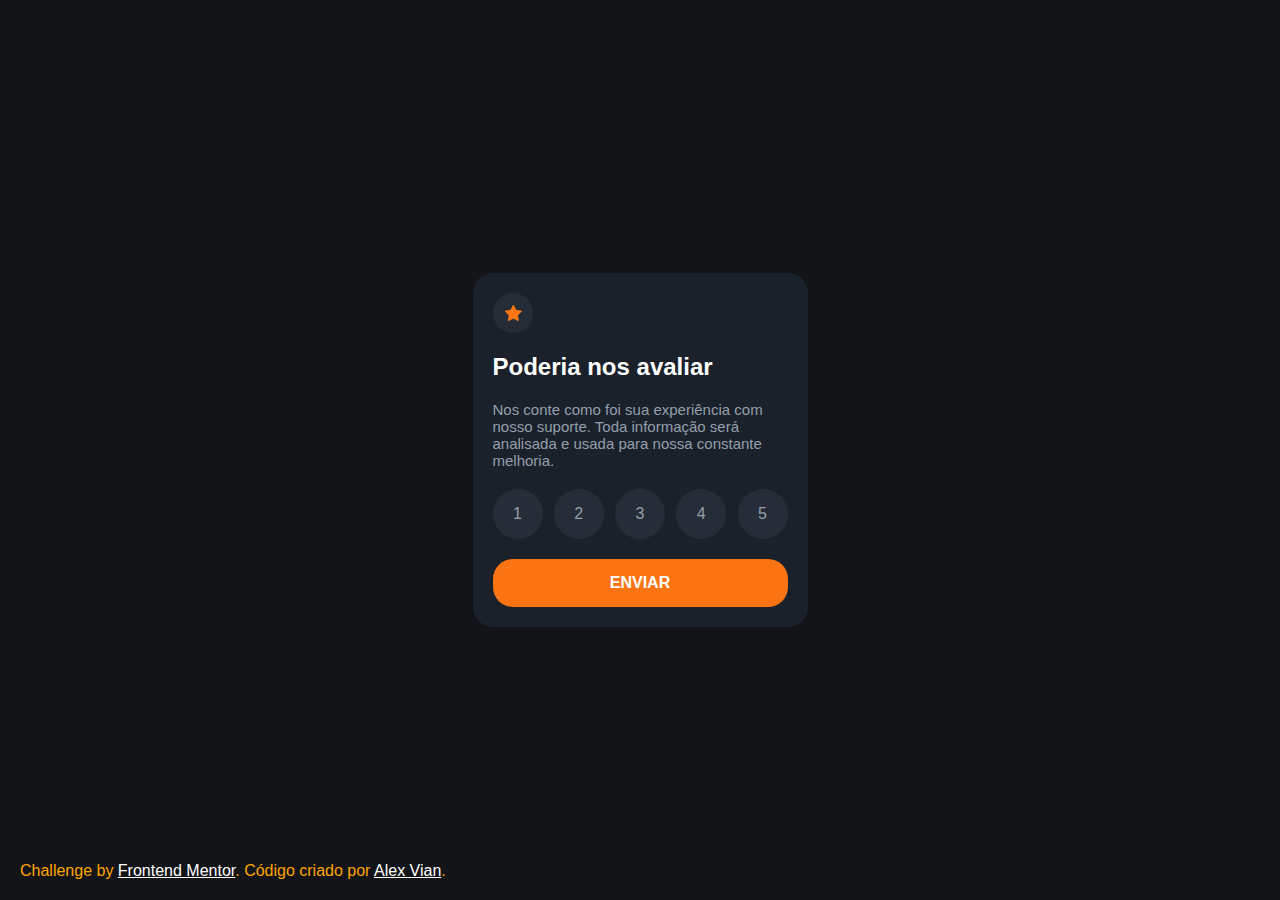
<file: index.html>
<!DOCTYPE html>
<html lang="pt-br">
<head>
    <meta charset="UTF-8">
    <meta http-equiv="X-UA-Compatible" content="IE=edge">
    <meta name="viewport" content="width=device-width, initial-scale=1.0">
    <link rel="icon" href="imagens/favicon-32x32.png" type="image/image/png">
    <link rel="stylesheet" href="estilos/style.css">

</head>
  
  <body>
  
    <div class="container">

      <div class="rating-state">
        <div class="step1">
          <div class="star">
            <svg width="30" height="30" xmlns="http://www.w3.org/2000/svg" class="sfg">
              <path
                d="m9.067.43 1.99 4.031c.112.228.33.386.58.422l4.45.647a.772.772 0 0 1 .427 1.316l-3.22 3.138a.773.773 0 0 0-.222.683l.76 4.431a.772.772 0 0 1-1.12.813l-3.98-2.092a.773.773 0 0 0-.718 0l-3.98 2.092a.772.772 0 0 1-1.119-.813l.76-4.431a.77.77 0 0 0-.222-.683L.233 6.846A.772.772 0 0 1 .661 5.53l4.449-.647a.772.772 0 0 0 .58-.422L7.68.43a.774.774 0 0 1 1.387 0Z"
                fill="#FC7614"/>
            </svg>
          </div>
          <span class="question">Poderia nos avaliar</span>
  
          <p>Nos conte como foi sua experiência com nosso suporte. Toda informação será analisada e usada para nossa constante melhoria.</p>

          <nav>
            <span>1</span>
            <span>2</span>
            <span>3</span>
            <span>4</span>
            <span>5</span>
  
          </nav>
  
          <div class="btn submit active">
            <span>Enviar</span>
          </div>
  
        </div>
        <div class="step2">
          <div class="thanks-svg">
            <svg width="162" height="108" xmlns="http://www.w3.org/2000/svg">
              <g fill="none">
                
                <path fill="#39475F" d="M119.847 100.221H58.146L70.332.793h55.025l5.747 7.601z" />
                <path fill="#61728D" d="M113.172 100.221H51.465L63.651.793h61.706z" />
                <path fill="#181F27" d="M110.132 81.354H58.576l8.791-71.695h51.557z" />
                <path fill="#1E252E" d="m92.743 50.055 14.897.177-.29 2.308-14.607-.252z" />
                <path fill="#39475F" d="m51.465 100.221 7.422 6.864 60.037.915.923-7.779z" />
                <path
                  d="M99.096 29.058s2.572.183 3.888 5.03c1.316 4.847.865 18.377.865 18.377l-11.096-.177s-5.537-20.137 6.343-23.23Z"
                  fill="#2D394B" />
                <path fill="#FC7614" d="M5.42 32.843 45.778 0l21.18 26.119L26.603 58.96z" />
                <path fill="#FFF" d="M27.49 21.931 45.56 7.226l3.497 4.313-18.07 14.706z" />
                <path
                  d="m25.272 45.175 5.338-4.345a2.772 2.772 0 0 1 3.902.404 2.781 2.781 0 0 1-.404 3.91l-5.338 4.344a2.772 2.772 0 0 1-3.903-.404 2.781 2.781 0 0 1 .405-3.91ZM37.33 35.365l16.89-13.743a2.772 2.772 0 0 1 3.902.404 2.781 2.781 0 0 1-.405 3.909L40.83 39.679a2.772 2.772 0 0 1-3.903-.404 2.781 2.781 0 0 1 .405-3.91Z"
                  fill="#FFF" opacity=".46" />
                <ellipse fill="#FFF" opacity=".3" cx="17.937" cy="33.636" rx="3.673" ry="3.68" />
                <ellipse fill="#FFF" opacity=".3" cx="21.664" cy="30.284" rx="3.673" ry="3.68" />
                <path
                  d="M99.096 29.058s-5.838 2.103-3.803 18.581c1.493 12.073-3.55 28.056-11.004 28.25-7.454.193-21.202-.463-21.202-.463s7.159-18.56 5.676-34.145a14.786 14.786 0 0 1 .763-6.456c.87-2.373 2.487-4.842 5.494-5.245 6.004-.818 24.076-.522 24.076-.522Z"
                  fill="#BAD6FA" />
                <path
                  d="m58.957 76.63 26.342-.537s-4.017-3.992-4.27-14.154l-36.234.538a31.494 31.494 0 0 0 2.841 7.531 12.547 12.547 0 0 0 11.32 6.623Z"
                  fill="#546F8D" />
                <path fill="#2D394B" d="m78.21 14.834-.918 6.041h26.621l.806-6.041z" />
                <path
                  d="M85.54 86.19c-2.872-2.517-7.416-2.022-9.446 1.222a4.955 4.955 0 0 0-.8 2.647c0 3.98 2.744 6.59 8.227 5.492 4.184-.839 5.779-6.073 2.02-9.36Z"
                  fill="#FFF" opacity=".48" />
                <ellipse fill="#FC7614" cx="147.188" cy="81.542" rx="14.812" ry="14.837" />
                <path
                  d="M73.731 35.75a.537.537 0 0 1-.038-1.076c.113 0 11.343-.828 17.363-.29a.54.54 0 0 1-.096 1.076c-5.908-.538-17.079.274-17.186.285l-.043.005Zm-.891 7.279a.538.538 0 0 1-.038-1.076c.113 0 11.342-.828 17.363-.29a.54.54 0 0 1-.097 1.076c-5.907-.538-17.073.28-17.185.285l-.043.005Zm-.102 7.564a.538.538 0 0 1-.043-1.076c.112 0 11.347-.829 17.362-.29a.54.54 0 0 1-.096 1.075c-5.908-.538-17.073.28-17.186.286l-.037.005Zm-.715 7.564a.537.537 0 0 1-.037-1.076c.112 0 11.342-.829 17.362-.285a.54.54 0 0 1-.096 1.076c-5.908-.538-17.073.28-17.186.285h-.043Z"
                  fill="#FFF" />
              </g>
            </svg>
          </div>
          <span class="selected"></span>
          <span class="question">Obrigado!</span>
          <p>Nós agradecemos sua colaboração. Estamos sempre trabalhando para melhoria do nosso atendimento.</p>
  
  
        </div>
      </div>

      <div class="attribution">
        Challenge by <a href="https://www.frontendmentor.io?ref=challenge" target="_blank">Frontend Mentor</a>.
        Código criado por <a href="https://www.github.com/alexvian" target="_blank">Alex Vian</a>.
      </div>
  
    </div>
  
  
  
    <script>
        let bulls = document.querySelectorAll("nav span");
        let btn = document.querySelector(".btn.submit");
        let reviewData;
        bulls.forEach((e) =>
        e.addEventListener("click", function () {
            for (let i = 0; i < bulls.length; i++) {
            bulls[i].classList.remove("active");
            }
            e.classList.add("active");
            reviewData = e.innerHTML;
        })
        );
        btn.addEventListener("click", displayNone);
        function displayNone() {
        let step1 = document.querySelector(".rating-state .step1");
        let step2 = document.querySelector(".rating-state .step2");
        let selectedText = document.querySelector(".rating-state .step2 .selected");

        step1.style.display = "none";
        step2.style.display = "flex";
        selectedText.innerHTML=`Você nos avaliou com ${reviewData} estrelas de 5 possíveis`;
}
    </script>
  </body>
  
</head>

</html>
</file>
<file: estilos/style.css>
* {
    box-sizing: border-box;
  }
  body {
    margin: 0;
    padding: 0;
    font-family: "Overpass", sans-serif;
  }
  .container {
    display: flex;
    flex-direction: column;
    justify-content: center;
    align-items: center;
    background-color: hsl(216, 12%, 8%);
    height: 100vh;
  }
  .rating-state {
    background-color: hsl(215.29, 24.64%, 13.53%);
  
    max-width: 335px;
    min-height: 350px;
    border-radius: 20px;
    padding: 20px;
  }
  .rating-state .step1 {
    display: flex;
    flex-direction: column;
    gap: 20px;
  }
  .step1 .star {
    background-color: rgba(255, 255, 255, 0.05);
    border-radius: 50%;
    width: 40px;
    height: 40px;
    position: relative;
  }
  .step1 .sfg {
    position: absolute;
    left: 30%;
    top: 30%;
  }
  .question {
    color: white;
    font-size: 24px;
    font-weight: bold;
  }
  .rating-state .step1 p {
    width: 100%;
    margin: 0;
    color: hsl(217, 12%, 63%);
    font-size: 15px;
    font-weight: 400;
  }
  
  nav {
    list-style: none;
    display: flex;
    width: 100%;
    justify-content: space-between;
  }
  nav span {
    background-color: hsla(217, 12%, 63%, 0.1);
    width: 50px;
    height: 50px;
    border-radius: 50%;
    display: flex;
    align-items: center;
    justify-content: center;
    color: hsl(217, 12%, 63%);
    cursor: pointer;
    user-select: none;
  }
  nav span:hover {
    background-color: hsla(217, 12%, 63%);
    color: white;
    transform: scale(1.1);
  }
  
  .btn.submit {
    user-select: none;
  
    cursor: pointer;
    background-color: hsl(25, 97%, 53%);
    text-align: center;
    color: white;
    border-radius: 20px;
    padding: 15px 0;
    text-transform: uppercase;
    font-weight: bold;
  }
  .btn.submit:active {
    background-color: white;
  
    color: hsl(25, 97%, 53%);
  }
  nav span.active {
    background-color: hsl(25, 97%, 53%);
    color: white;
  }
  .rating-state .step2 {
    display: none;
    flex-direction: column;
    gap: 20px;
    align-items: center;
  }
  .thanks-svg {
    padding-top: 10px;
  }
  .rating-state .step2 .selected {
    color: hsl(25, 97%, 53%);
    font-weight: 400;
    font-size: 14px;
    background-color: hsla(217, 12%, 63%, 0.1);
    padding: 5px 15px;
    border-radius: 15px;
    text-align: center;
  }
  .rating-state .step2 .question {
    position: relative;
    top: 10px;
  }
  
  .rating-state .step2 p {
    width: 100%;
    margin: 0;
    color: hsl(217, 12%, 63%);
    font-size: 15px;
    font-weight: 400;
    text-align: center;
    letter-spacing: -0.8px;
  }
  @media (max-width: 375px) {
    .rating-state .step2 p {
      width: 90%;
    }
  }
  .attribution {
    position: absolute;
    width: 100%;
    padding: 20px;
    bottom: 0;
    background-color: hsl(216, 12%, 8%);
    color: orange;
  }
  .attribution:hover {
    background-color: hsla(217, 12%, 63%, 0.1);
  }
  .attribution a {
    color: white;
  }
</file>
